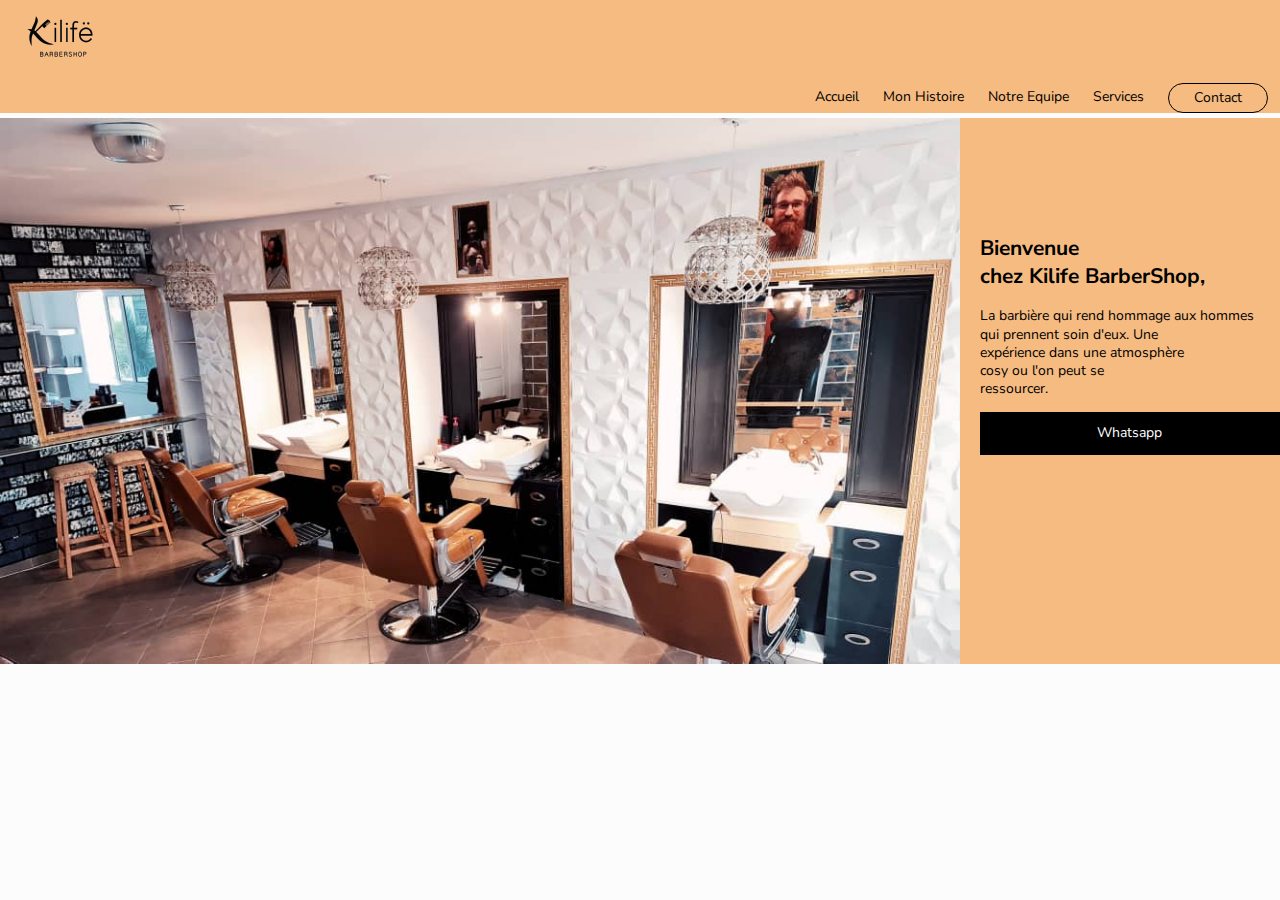
<file: index.html>
<!DOCTYPE html>
<html lang="en">

<head>
    <meta charset="UTF-8">
    <meta name="viewport" content="width=device-width, initial-scale=1.0">
    <title>Document</title>
    <link rel="stylesheet" href="style.css">
</head>

<body>
    <header class="topbar">
        <a href="#" class="logo">
            <img class="kili" src="assets/logo1.png" alt="logo">
        </a>
        <nav class="navbar">
            <a href="#">Accueil</a>
            <a href="#">Mon Histoire</a>
            <a href="#">Notre Equipe</a>
            <a href="#">Services</a>
            <a href="#" class="contact active">Contact</a>
        </nav>
    </header>
    <section class="head">
        <div class="">
            <img class="headimg" src="assets/image0-1.jpeg" alt="salon">
        </div>
        <div class="headtxt">
            <h2>Bienvenue <br>chez Kilife BarberShop,</h2>
            <p>La barbière qui rend hommage aux hommes <br> qui prennent soin d'eux. Une <br> expérience dans une atmosphère <br> cosy ou l'on peut se <br> ressourcer.
            </p>
            <div class="what"><i class="fa-brands fa-whatsapp"></i>Whatsapp</div>
        </div>
    </section>
</body>

</html>
</file>
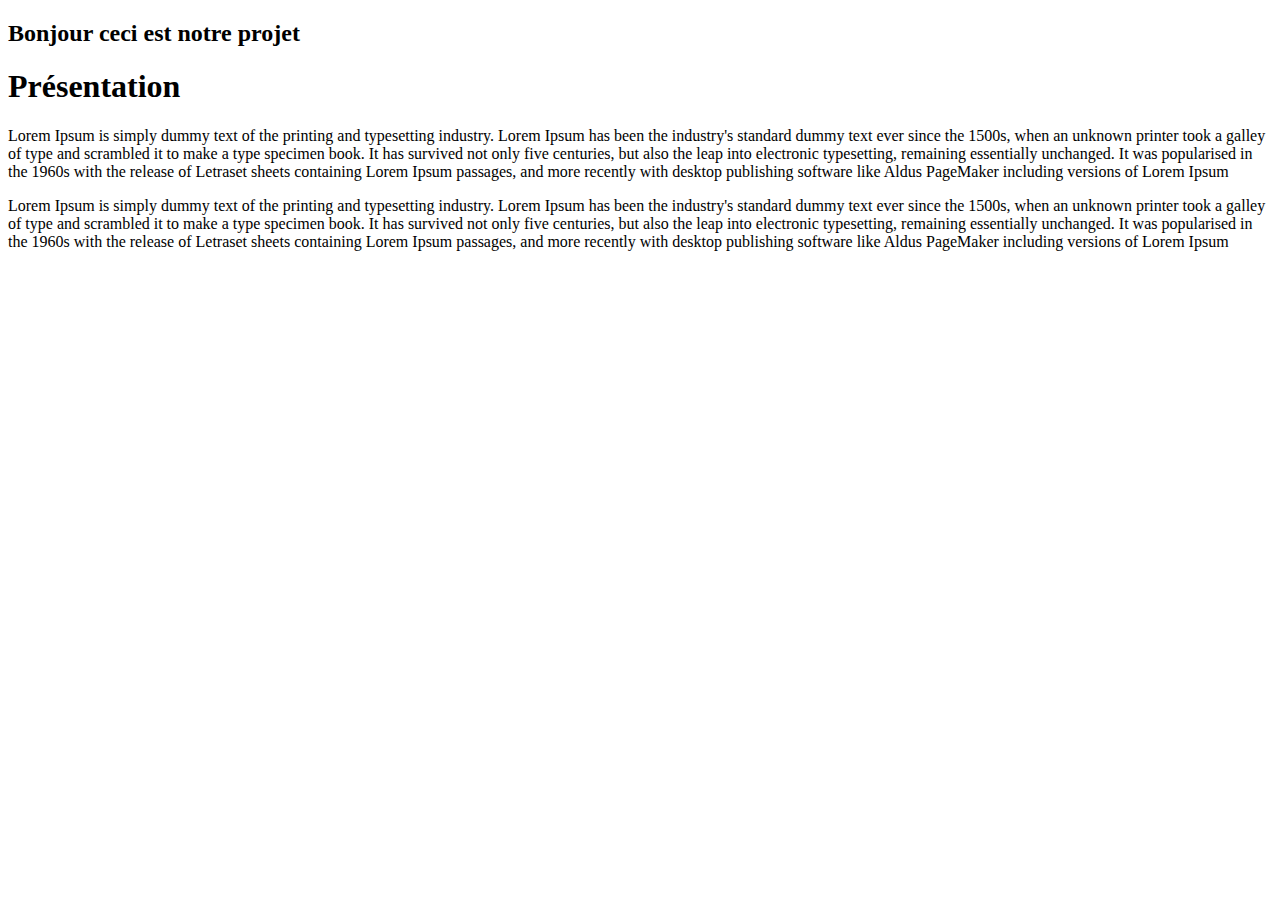
<file: ami.html>
<!DOCTYPE html>
<html lang="fr">

<head>
    <meta charset="UTF-8">
    <meta name="viewport" content="width=device-width, initial-scale=1.0">
    <title>Document</title>
</head>

<body>
    <header>
        <h2><b>Bonjour ceci est notre projet</b></h2>
        <div>

        </div>
    </header>
    <main>
<h1>Présentation</h1>
<p>Lorem Ipsum is simply dummy text of the printing and typesetting industry. Lorem Ipsum has been the industry's standard dummy text ever since the 1500s, when an unknown printer took a galley of type and scrambled it to make a type specimen book. It has survived not only five centuries, but also the leap into electronic typesetting, remaining essentially unchanged. It was popularised in the 1960s with the release of Letraset sheets containing Lorem Ipsum passages, and more recently with desktop publishing software like Aldus PageMaker including versions of Lorem Ipsum</p>
<p>Lorem Ipsum is simply dummy text of the printing and typesetting industry. Lorem Ipsum has been the industry's standard dummy text ever since the 1500s, when an unknown printer took a galley of type and scrambled it to make a type specimen book. It has survived not only five centuries, but also the leap into electronic typesetting, remaining essentially unchanged. It was popularised in the 1960s with the release of Letraset sheets containing Lorem Ipsum passages, and more recently with desktop publishing software like Aldus PageMaker including versions of Lorem Ipsum</p>
    </main>
    <footer>

    </footer>
</body>

</html>
</file>
<file: style.css>
@import url('https://fonts.googleapis.com/css2?family=Nunito+Sans:opsz,wght@6..12,400;6..12,700&display=swap');
*,
*::before,
*::after {
    box-sizing: border-box;
}

body {
    background: #FCFCFC;
    font-family: 'Nunito Sans', sans-serif;
    font-size: 14px;
    color: black;
    margin: 0;
    line-height: 1.3;
}

a {
    color: inherit;
    text-decoration: none;
}

.topbar {
    background: #F6BB80;
}

.kili {
    font-size: 24px;
    display: block;
    text-align: center;
    padding: 11px 0;
}

.navbar {
    margin-top: 5px;
    text-align: center;
    display: flex;
    justify-content: end;
}

.navbar a {
    display: inline-block;
    margin: 0 12px;
    transition: color .3s;
    line-height: 2;
}

.navbar a:hover,
.navbar a.active {
    color: black;
    background: #F6BB80;
    border-radius: 30px;
    width: 100px;
    border: solid 1px;
}

.head {
    display: flex;
    margin-top: 5px;
    margin-bottom: 20px;
    background: #F6BB80;
}

.headimg {
    width: 100%;
    height: 100%;
}

.headtxt {
    padding-left: 20px;
    margin-top: 100px;
}

.what {
    background: black;
    color: white;
    width: 300px;
    display: flex;
    padding: 12px;
    text-align: center;
}

.what i {
    margin-left: 5px;
    margin-bottom: 5px;
    padding-right: 100px;
}
</file>
